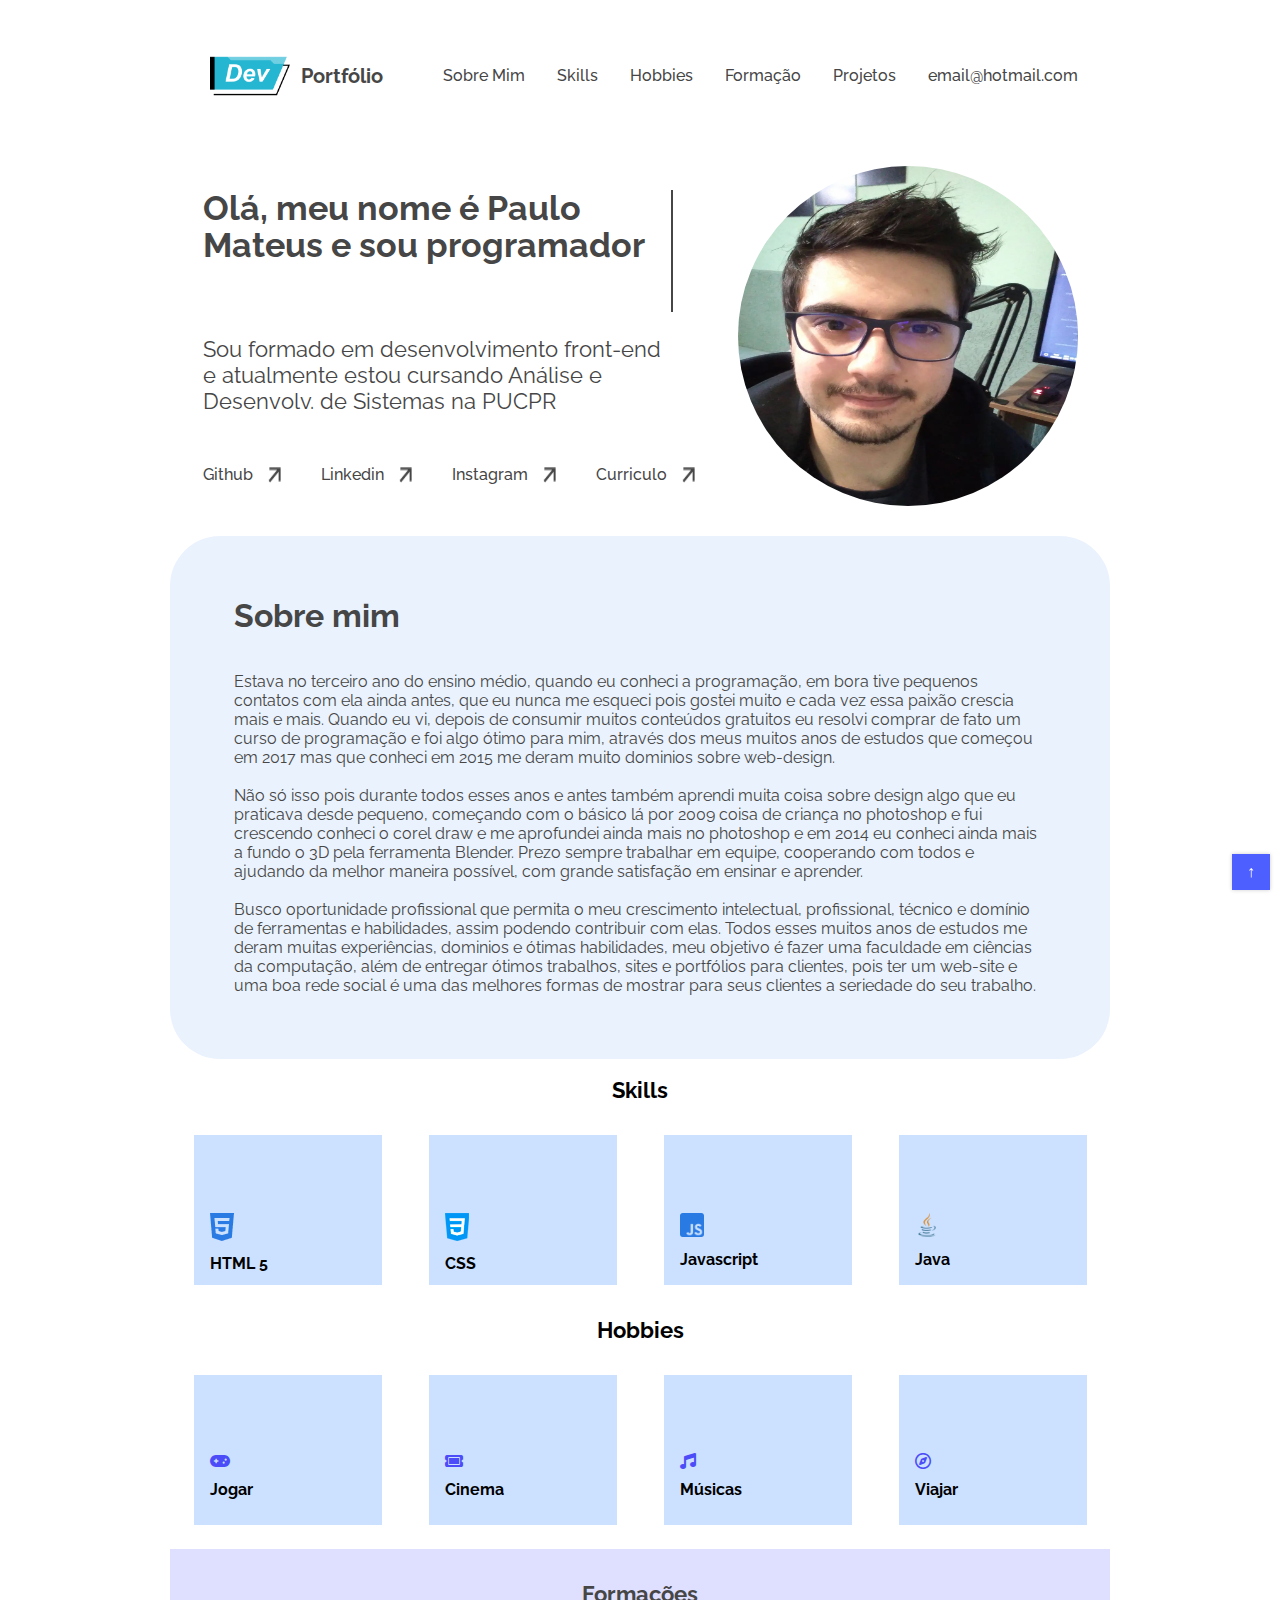
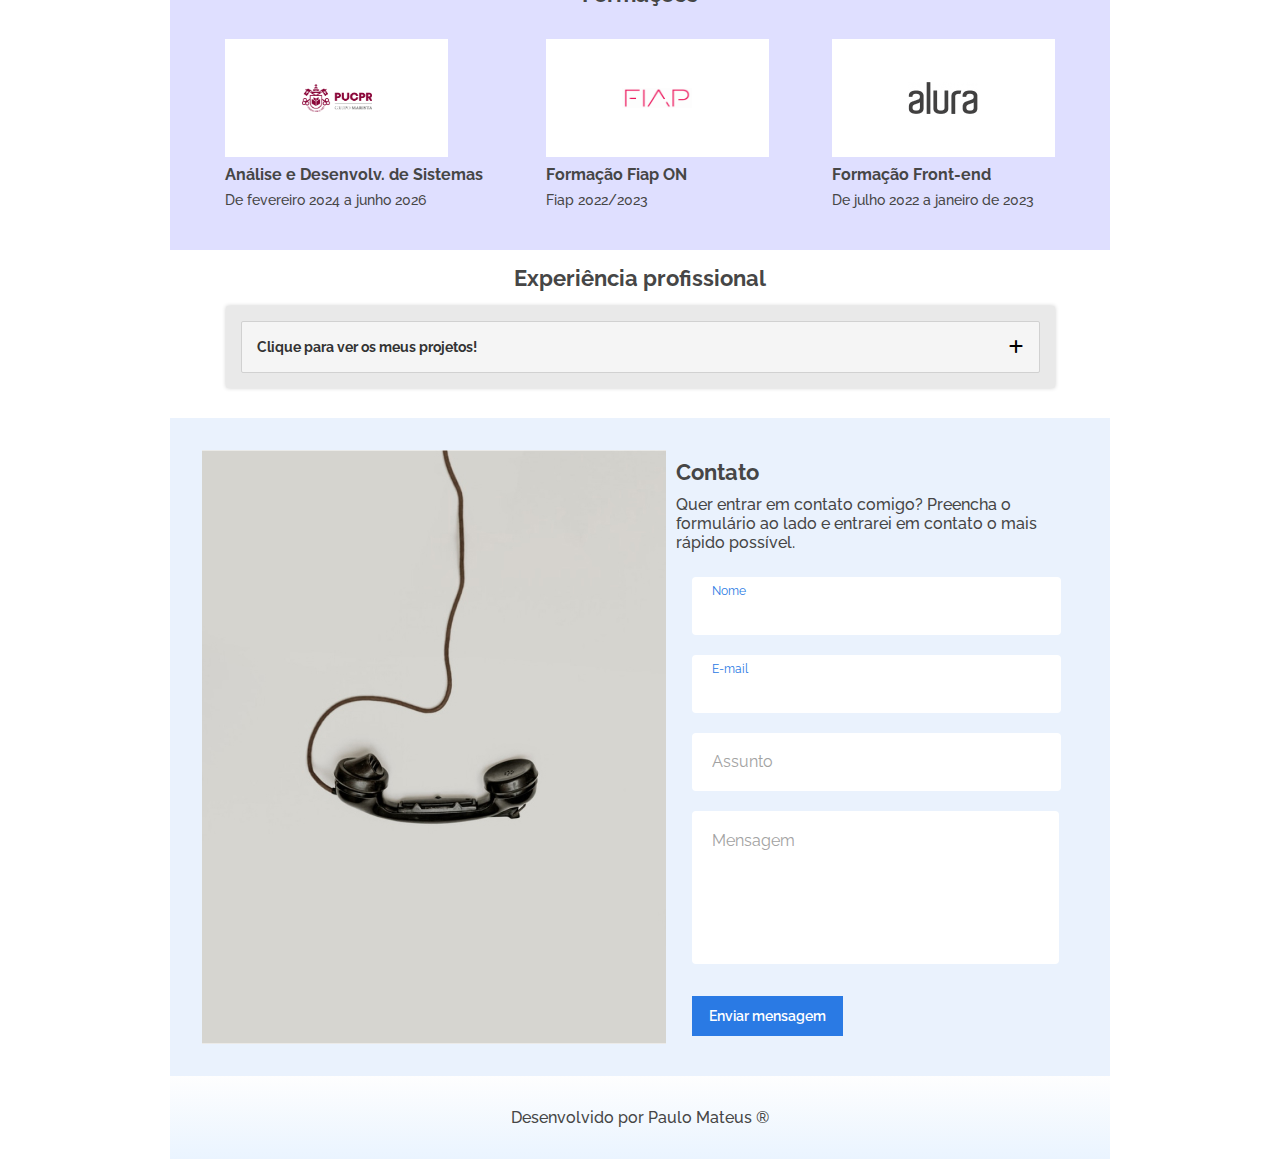
<file: index.html>
<!DOCTYPE html>
<html lang="pt-br">
    <head> 
        <meta charset="UTF-8">
        <meta name="viewport" content="width=device-width, initial-scale=1.0">
        <title>Portfólio</title>
        <link rel="stylesheet" href="assets/css/reset.css">
        <link rel="stylesheet" href="assets/css/style.css">
        <link rel="stylesheet" href="assets/css/menu.css">
        <link rel="stylesheet" href="assets/css/apresentacao.css">
        <link rel="stylesheet" href="assets/css/apresentacao/apresentacao__menu.css">
        <link rel="stylesheet" href="assets/css/apresentacao/apresentacao__botoes.css">
        <link rel="stylesheet" href="assets/css/apresentacao/apresentacao__links.css">
        <link rel="stylesheet" href="assets/css/sobremim.css">
        <link rel="stylesheet" href="assets/css/sobremim/sobremim__titulo.css">
        <link rel="stylesheet" href="assets/css/sobremim/sobremim__texto.css">
        <link rel="stylesheet" href="assets/css/skills/skills.css">
        <link rel="stylesheet" href="assets/css/skills/skills__box.css">
        <link rel="stylesheet" href="assets/css/skills/skills__titulo.css">
        <link rel="stylesheet" href="assets/css/skills/skills__content.css">
        <link rel="stylesheet" href="assets/css/experiencia/formacao.css">
        <link rel="stylesheet" href="assets/css/experiencia/experiencias.css">
        <link rel="stylesheet" href="assets/css/experiencia/controlaImagens.css">
        <link rel="stylesheet" href="assets/css/projetos/projetos.css">
        <link rel="stylesheet" href="assets/css/projetos/itensProjetos.css">
        <link rel="stylesheet" href="assets/css/contato/contato.css">
        <link rel="stylesheet" href="assets/css/contato/contatoValidacao.css">
        

        
        <link rel="stylesheet" href="assets/fontawesome/css/all.min.css">
        
    </head>

    <body class="portfolio">
        <header class="cabecalho">
            <div class="cabecalho__container">
                <img src="./assets/imagens/dev.png" alt="Logo-Dev" class="cabecalho__imagem">            
                    <h1 id="TOPO">                
                        <a href="#" class="cabecalho__texto">Portfólio</a>
                    </h1>
            </div>
            
            <nav class="menu">
                
                <ul class="menu__lista">                
                        <li class="menu__itens"><a href="#sobremim" class="menu__links" >Sobre Mim</a></li>
                        <li class="menu__itens"><a href="#skills" class="menu__links" >Skills</a></li>
                        <li class="menu__itens"><a href="#hobbies" class="menu__links" >Hobbies</a></li>
                        <li class="menu__itens"><a href="#formacao" class="menu__links" >Formação</a></li>
                        <li class="menu__itens"><a href="#projetos" class="menu__links" >Projetos</a></li>
                        <li class="menu__itens"><a href="#" class="menu__links" >email@hotmail.com</a></li>
                </ul>
            </nav>
        </header>
        <main>
            <section class="apresentacao">

                
                <div class="apresentacao__content">                    
                    <h2 class="apresentacao__titulo">Olá, meu nome é Paulo Mateus e sou programador</h2>
                    <p class="apresentacao__texto">Sou formado em desenvolvimento front-end e atualmente estou cursando Análise e Desenvolv. de Sistemas na PUCPR</p>
                    <ul class="apresentacao__menu">
                        <li class="apresentacao__botoes"><a href="https://github.com/pauloranger123" class="apresentacao__links" target="_blank">Github<img src="./assets/imagens/vector.png" alt=""></a></li>
                        <li class="apresentacao__botoes"><a href="https://www.linkedin.com/in/paulo-mateus-d/" class="apresentacao__links" target="_blank">Linkedin<img src="./assets/imagens/vector.png" alt=""></a></li>
                        <li class="apresentacao__botoes"><a href="https://www.instagram.com/paulomateusdonascimento/" class="apresentacao__links" target="_blank">Instagram<img src="./assets/imagens/vector.png" alt=""></a></li>
                        <li class="apresentacao__botoes"><a href="#" class="apresentacao__links" target="_blank">Curriculo <img src="./assets/imagens/vector.png" alt=""></a></li>

                    </ul>
                 </div>
                 <img class="apresentacao__imagem" src="assets/imagens/perfil.jpg">
            </section>
            <section class="sobremim" id="sobremim">
                <h2 class="sobremim__titulo">Sobre mim</h2>
                <p class="sobremim__texto">Estava no terceiro ano do ensino médio, quando eu conheci a programação, em bora tive pequenos contatos com ela ainda antes, que eu nunca me esqueci pois gostei muito e cada vez essa paixão crescia mais e mais.

                    Quando eu vi, depois de consumir muitos conteúdos gratuitos eu resolvi comprar de fato um curso de programação e foi algo ótimo para mim, através dos meus muitos anos de estudos que começou em 2017 mas que conheci em 2015 me deram muito dominios sobre web-design. <br><br>
                    
                     Não só isso pois durante todos esses anos e antes também aprendi muita coisa sobre design algo que eu praticava desde pequeno, começando com o básico lá por 2009 coisa de criança no photoshop e fui crescendo conheci o corel draw e me aprofundei ainda mais no photoshop e em 2014 eu conheci ainda mais a fundo o 3D pela ferramenta Blender.
                    
                    Prezo sempre trabalhar em equipe, cooperando com todos e ajudando da melhor maneira possível, com grande satisfação em ensinar e aprender. <br><br> Busco oportunidade profissional que permita o meu crescimento intelectual, profissional, técnico e domínio de ferramentas e habilidades, assim podendo contribuir com elas.
                    
                    Todos esses muitos anos de estudos me deram muitas experiências, dominios e ótimas habilidades, meu objetivo é fazer uma faculdade em ciências da computação, além de entregar ótimos trabalhos, sites e portfólios para clientes, pois ter um web-site e uma boa rede social é uma das melhores formas de mostrar para seus clientes a seriedade do seu trabalho.
                </p>
                </p>
            </section>
            <section class="skills" id="skills">
                <h3 class="skills__titulo">Skills</h3>
                <div class="skills__content">
                <div class="skills__box">
                    <img src="assets/imagens/html.png" alt="" class="skill__imagem">
                    <p>HTML 5</p>
                </div>
                
                <div class="skills__box">
                    <img src="assets/imagens/css.png" alt="" class="skill__imagem">
                    <p>CSS</p>
                </div>
                <div class="skills__box">
                    <img src="assets/imagens/js.png" alt="" class="skill__imagem">
                    <p>Javascript</p>
                </div>
                <div class="skills__box">
                    <img src="assets/imagens/java.png" alt="" class="skill__imagem">
                    <p>Java</p>
                </div>
            </div>
            </section>
            <a href="#TOPO" class="botaoVoltaTopo">&#8593;</a>
            <section class="skills" id="hobbies">
                <h3 class="skills__titulo">Hobbies</h3>
                <div class="skills__content">
                <div class="skills__box">
                    <div class="skill__imagem">
                    <i class="fa-solid fa-gamepad"></i>                    
                    </div>
                    <p>Jogar</p>
                </div>
                
                <div class="skills__box">
                    <div class="skill__imagem">                
                        <i class="fa-solid fa-ticket"></i>
                    </div>
                    <p>Cinema</p>
                </div>
                <div class="skills__box">
                    <div class="skill__imagem">
                        <i class="fa-solid fa-music"></i>                  
                    </div>
                    <p>Músicas</p>
                </div>
                <div class="skills__box">
                    <div class="skill__imagem">
                        <i class="fa-regular fa-compass"></i>                   
                    </div>                                     
                    <p>Viajar</p>
                </div>
                
            </div>
            </section>
            <section class="formacao" id="formacao">
                <h3 class="skills__tituloFormacao">Formações</h3>
                    <div class="experiencias">
                        <div class="skills__box--NoneColor">
                            <div class="experiencias__CorImagem">                            
                               <img src="./assets/imagens/pucpr.png" alt="Logo da PUCPR" class="skills__box--Udemy"> 
                            </div>                        
                            <p class="formacao_Paragrafo1">Análise e Desenvolv. de Sistemas</p>
                            <p class="formacao_Paragrafo2">De fevereiro 2024 a junho 2026</p>
                            
                        </div>
                        <div class="skills__box--NoneColor">
                                <div class="experiencias__CorImagem">
                                    <img src="./assets/imagens/logoFiap.jpg" alt="Logo da Fiap" class="skills__box--Fiap">
                                </div>
                            <p class="formacao_Paragrafo1">Formação Fiap ON</p>
                            <p class="formacao_Paragrafo2">Fiap 2022/2023</p>
                        </div>
                        <div class="skills__box--NoneColor">
                            <div class="experiencias__CorImagem">
                                <img src="./assets/imagens/logoAlura.png" alt="Logo da Alura" class="skills__box--Alura">
                            </div>
                            <p class="formacao_Paragrafo1">Formação Front-end</p>
                            <p class="formacao_Paragrafo2">De julho 2022 a janeiro de 2023</p>
                        </div>
                    </div>
            </section>
            <section class="projetos" id="projetos">
                <h3 class="skills__tituloFormacao">Experiência profissional</h3>
                   
                    <div class="acordeao">
                        <div class="acordeao__content" data-acordeao>
                            <header class="header__acordeao">
                                <span class="title__acordeao">Clique para ver os meus projetos!</span>
                                <i class="fa-solid fa-plus"></i>
                            </header>
                        <div class="descricao__acordeao">
                            <div class="itensBox__acordeao">
                                <img src="./assets/imagens/decodificador.PNG" alt="DecodificadorIMG">
                                    <div class="itensBox__infos">
                                        <p class="itenBox__titulo">Decodificador de texto</p>
                                        <p class="itenBox__descricao">Decodifique mensagens secretas</p>
                                        <button class="itenBox__button"><a href="https://pauloranger123.github.io/meu_primeiro_criptografador/codificador.html" target="_blank">Ver demo</a></button>
                                    </div>
                            </div>                            
                            <div class="itensBox__acordeao">
                                <img src="./assets/imagens/mudarBorda.PNG" alt="DecodificadorIMG">
                                    <div class="itensBox__infos">
                                        <p class="itenBox__titulo">Mude as bordas</p>
                                        <p class="itenBox__descricao">Muda as bordas do retângulo</p>
                                        <button class="itenBox__button"><a href="https://pauloranger123.github.io/BorderRadiusControler/" target="_blank">Ver demo</a></button>
                                    </div>
                            </div>
                        </div>
                        </div>
                    </div>

                    

            </section>       
        
            <section class="contato" id="contato">               
                    <img src="./assets/imagens/telefone.jpg" alt="" class="contato__img">              
                    <div class="contato__content">
                        <h3 class="contato__titulo">Contato</h3>  
                        <p class="contato__texto">Quer entrar em contato comigo?
                           Preencha o formulário ao lado e entrarei em contato o mais rápido possível.</p>
                                <div class="contato__formulario">
                                    <form action="https://formsubmit.co/6672b56a2ae74fb6c9f9524e5076849a" method="POST" data-form>
                                                                    
                                        
                                            <div class="input-single">
                                                
                                                <input type="text" class="contato__inputs required" name="nome" data-input oninput="validaNome()">
                                                <label for="nome">Nome</label> 
                                                <span class="span_required">O nome deve ter no mínimo 3 caracteres</span>
                                                
                                            </div>                                       
                                                  
                                            <div class="input-single">
                                                <input type="email" class="contato__inputs required" name="email" data-input oninput="validaEmail()">
                                                <label for="email">E-mail</label>
                                                <span class="span_required">Digite um e-mail válido</span>  
                                            </div class="input-single">
                                            
                                            <div class="input-single">
                                                <input type="text" class="contato__inputs required" placeholder="Assunto" name="assunto" data-input oninput="validaAssunto()"> 
                                                <label for="assunto"></label>  
                                                <span class="span_required">Digite um assunto válido</span>
                                            </div> 
                                            
                                        <div class="form_group" >                                            
                                            <textarea name="" name="mensagem" cols="30" rows="10" class="contato__inputs--mensagem required" placeholder="Mensagem" data-input oninput="validaMensagem()"></textarea>
                                            <span class="span_required">Digite uma mensagem maior, obrigado.</span>                                           
                                        </div>
                                        <button class="button__contato" type="submit">Enviar mensagem</button>
                                    </form>
                                </div>
                    </div>


                    

            </section>
           
        </main>
        <section class="bgFooter">
            <footer>Desenvolvido por Paulo Mateus 	
            &#174</footer>
        </section>
        
        <script src="./assets/scripts/script.js"></script>
        <script src="./assets/scripts/valida.js"></script>
    </body>
</html>
</file>
<file: assets/css/style.css>
.portfolio {
    max-width: 940px;
    margin: auto;
}

footer {
    display: flex;
    flex-direction: row;
    justify-content: center;
    align-items: center;
    padding: 32px 0;
    gap: 10px;
    font-family: 'Raleway';
    font-style: normal;
    font-weight: 500;
    font-size: 16px;
    line-height: 19px;
    text-align: center;
    color: #464646;
}

.bgFooter {
    background: linear-gradient(#FEFEFE, #eaf4ff);
}

.botaoVoltaTopo {
    text-decoration: none;
    color: #fff;
    font-weight: 900;
    background: #4e5fff;
    padding: 10px 15px;
    position: fixed;
    right: 10px;
    bottom: 10px;
    box-shadow: 0 0 4px rgb(0 0 0 / 20%);
    z-index: 1;

}
</file>
<file: assets/css/menu.css>
@import url('https://fonts.googleapis.com/css2?family=Raleway:wght@200;300;400;600&display=swap');

.cabecalho {
    display: flex;
    justify-content: space-between;
    align-items: center;
    padding: 32px 0px;
    width: 100%;
    height: 88px; 
}


.cabecalho__container {
    display: flex;
    flex-direction: row;
    align-items: center;
    padding: 0px;
    /* width: 134px; */
    height: 24px;
    margin-left: 40px;
}

.cabecalho__imagem {
    width: 5rem;
    margin-right: .7rem;
    
}


.cabecalho__texto {
    
    width: 102px;
    height: 19px;

    font-family: 'Raleway';
    font-style: normal;
    font-weight: 700;
    font-size: 20px;
    line-height: 19px;  

    color: #464646;
    text-decoration: none;

}

.menu__lista {
    display: flex;
    justify-content: space-evenly; 
}


.menu__links {
    color: #464646;   
    font-family: 'Raleway';
    font-style: normal;
    margin-right: 2rem;
    font-weight: 500;
    font-size: 16px;
    text-decoration: none;

    
}

.menu__links:hover {

    padding: 30px 30px;
    background: rgba(55, 152, 216, 0.1);
        
}

@media screen and (max-width: 425px) {

    .cabecalho {
        height: 0;
    }

    .cabecalho__container {
        margin-left: 0;
    }

    .cabecalho__container img {
        width: 3rem;
        margin-right: 0;
    }

    .cabecalho__texto {
        font-size: 16px;
    }

    .menu__lista {
        width: 100px;
    }

    .menu__links {
        font-size: 14px;
    }
    
    .menu__itens:not(:last-child) {
        display: none;
    }
}



/*TABLET*/

@media screen and (max-width: 768px) {
    .menu__itens:not(:last-child) {
        display: none;
    }

    .cabecalho {
        justify-content: space-around;
    }

    .cabecalho__container {
        margin-left: 0;
    }


}
</file>
<file: assets/css/apresentacao.css>
.apresentacao {
    display: flex;
    flex-direction: row;
    justify-content: space-around;
    align-items: center;
    padding: 0px;    
    height: 368px;
}

.apresentacao__content {
    display: flex;
    flex-direction: column;
    align-items: flex-start;
    padding: 0px;
    gap: 24px;
    width: 50%;
}

.apresentacao__titulo {
 
    height: 122px;
    font-family: 'Raleway';
    font-style: normal;
    font-weight: 700;
    font-size: 34px;
    line-height: 37px;    

    color: #464646;

    /* Animações do titulo */    
    animation: typing 2s steps(22), blink 0.5s step-end infinite alternate;    
    overflow: hidden;
    border-right: 2px solid;
}

   /* Animações do titulo */  
@keyframes typing {
    from {
        width: 0;
    }
}

@keyframes blink {
    50%{
        border-color: transparent;
    }
}

.apresentacao__texto {

    height: 52px;
    font-family: 'Raleway';
    font-style: normal;
    font-weight: 400;
    font-size: 22px;
    line-height: 26px;
    margin-bottom: 55px;

    /* Preto/100% */

    color: #464646;
}


.apresentacao__imagem {
    width:  340px;
    height: 340px;
    border-radius: 100%;
    background: url(../imagens/perfil.jpg) center / cover ;

}



@media screen and (max-width: 425px) {

    .apresentacao {
        flex-direction: column-reverse;
        height: auto;          
    }

    .apresentacao__imagem {
        width: 150px;
        height: 150px;        
        margin-bottom: 1rem;      
    }    

    .apresentacao__content {
        width: 100%;
    }

    .apresentacao__titulo {
        height: auto;
        font-size: 22px;
        line-height: 26px;
        margin: 0 10px;
    }


    .apresentacao__texto {
        height: auto;
        margin: 0 10px;
        font-size: 14px;
    }
    
}

@media screen and (max-width: 768px) {

    .apresentacao {
        height: auto;
    }

    .apresentacao__content {
        gap: 9px;
    }

    .apresentacao__titulo {        
        font-size: 22px;
        line-height: 26px;
        height: auto;     
    }
    
    .apresentacao__texto {
        height: auto;
        font-size: 14px;
        margin-bottom: 0;
        line-height: 19px;
    }


    .apresentacao__imagem {
        width: 146px;
        height: 146px;      
          
    }
}
</file>
<file: assets/css/apresentacao/apresentacao__menu.css>
.apresentacao__menu {
    display: flex;
}

@media screen and (max-width: 425px) {
    .apresentacao__menu {        
        margin: auto;
        width: 100%;
        margin: 10px 0;
    }
}
</file>
<file: assets/css/apresentacao/apresentacao__botoes.css>
.apresentacao__botoes {
    font-family: 'Raleway';
    margin-right: 2.5rem;
  
}

.apresentacao__botoes img {
    margin-left: 15px;
}

@media screen and (max-width: 425px) {
    .apresentacao__botoes {
        margin: auto;
    }

    .apresentacao__botoes img {
        margin-left: 1px;          
    }
}
</file>
<file: assets/css/apresentacao/apresentacao__links.css>
.apresentacao__links {
    display: flex;
    text-decoration: none;
    color: #464646;
    font-weight: 500;
}

@media screen and (max-width: 425px) {
    .apresentacao__links {
        font-size: 14px;
        padding: 0;
        font-weight: 600;
   
    }
}

@media screen and (max-width: 768px) {
    .apresentacao__links {
        font-size: 14px;
        padding: 0;
        font-weight: 600;
   
    }
}
</file>
<file: assets/css/sobremim.css>
.sobremim {
    background: #EAF2FD;
    margin: 1rem auto;
    padding: 64px;
    border-radius: 50px;
    
}

@media screen and (max-width: 425px) {
    .sobremim {
        background: #EAF2FD;
        border-radius: 0%;
        padding: 0 16px;       
    }
}


@media screen and (max-width: 768px) {
    .sobremim {

        border-radius: 0%;
      
    }
}
</file>
<file: assets/css/sobremim/sobremim__titulo.css>
.sobremim__titulo {
    
    font-family: 'Raleway';
    font-style: normal;
    font-weight: 700;
    font-size: 32px;
    margin-bottom: 2.5rem;
    color: #464646;

}

@media screen and (max-width: 425px) {
    .sobremim__titulo {
        margin-bottom: 0;
        line-height: 6rem;
    }
}
</file>
<file: assets/css/sobremim/sobremim__texto.css>
.sobremim__texto {    
    
    font-family: 'Raleway';
    font-style: normal;
    font-weight: 400;
    font-size: 16px;
    line-height: 19px;

    /* Preto/100% */

    color: #464646;
}

@media screen and (max-width: 425px) {
    .sobremim__texto {
        padding-bottom: 32px;
    }
}
</file>
<file: assets/css/skills/skills.css>
.skills p {
    font-family: 'Raleway';
    font-style: normal;
    font-weight: 700;
    font-size: 16px;
    line-height: 19px;
}
</file>
<file: assets/css/skills/skills__box.css>
.skills__box {
    background: #cbe1ff;
    padding: 16px;
    width: 110px; 
    height: auto;    
    margin: 9px auto;  
}


.skills__box--NoneColor {
    display: flex;
    flex-direction: column;
    align-items: flex-start;
    padding: 0px;
    gap: 8px;
    height: 169px;
    margin-bottom: 10px;
}

.skills__box:hover {
    border-radius: 0 90% 0 0;
}

@media screen and (min-width: 374px) {
    .skills__box {
        width: 123px;
        height: auto;
        margin: 16px; 
    }
}

@media screen and (min-width: 424px) {
    .skills__box {
        width: 156px;
        height: 118px;
        margin: 14px auto; 
    }
}
</file>
<file: assets/css/skills/skills__titulo.css>
.skills__titulo {
    font-family: 'Raleway';
    font-style: normal;
    font-weight: 700;
    font-size: 22px;
    text-align: center;
    margin: 20px auto;
  
}

.skills__tituloFormacao {

    font-family: 'Raleway';
    font-style: normal;
    font-weight: 700;
    font-size: 22px;
    line-height: 26px;
    /* identical to box height */

    text-align: center;

    /* Preto/100% */

    color: #464646;
}
</file>
<file: assets/css/skills/skills__content.css>
:root{
    --coresIcones: rgb(76, 76, 248);
}

.skills__content {
    display: flex;
    align-items: center;
    justify-content: space-between;
    flex-wrap: wrap;
    margin-bottom: 10px;
}

.skill__imagem {
    width: 24px;
     margin-top: 40%;
    margin-bottom: 10px;
    color: var(--coresIcones);
}
</file>
<file: assets/css/experiencia/formacao.css>
.formacao {
        background: rgb(223, 223, 255);
        display: flex;
        flex-direction: column;
        align-items: center;
        padding: 32px;
        gap: 32px;   
    }
    
    /* .formacao img {
        width: 70px;
        height: 48px;
    } */
    
    .formacao_Paragrafo1 {
        font-family: 'Raleway';
        font-style: normal;
        font-weight: 700;
        font-size: 16px;
        line-height: 19px;    
        color: #464646;
    }
    
    .formacao_Paragrafo2 {
        height: 16px;
        font-family: 'Raleway';
        font-style: normal;
        font-weight: 500;
        font-size: 14px;
        line-height: 16px;
    
        color: #464646;
    }

    @media screen and (min-width: 768px) {
        .formacao {
            align-items: normal;
        }
    }
</file>
<file: assets/css/experiencia/experiencias.css>
.experiencias {
    display: flex;
    flex-direction: column;
    align-items: flex-start;
    padding: 0px;
    gap: 16px;   
    width: 296px;
    
}

.experiencias__CorImagem{
    display: flex;
    flex-direction: row;
    justify-content: center;
    align-items: center;
    padding: 16px;
    gap: 8px;

    width: 262px;
    height: 118px;

    /* Preto/branco */

    background: #FFFFFF;
}

@media screen and (min-width: 768px) {
    .experiencias { 
        flex-direction: row;
        width: auto;
        justify-content: space-around;
    }

    .experiencias__CorImagem {
        width: 191px;
    }
 }
</file>
<file: assets/css/experiencia/controlaImagens.css>
.skills__box--Fiap, .skills__box--Udemy {
    width: 70px;
}
</file>
<file: assets/css/projetos/projetos.css>
:root {
    --cor-conteudo: #222222;
    --cor-descricao-conteudo: #f5f5f5;
    --cor-tracado-border: #d1d1d1;
    --color-bg-conteudo: #e9e9e9;
    --oranger-color: #FF9466;
  }

.projetos {
    display: flex;
    align-items: center;
    justify-content: center;
    flex-direction: column;
    margin: 15px 0;
    font-family: 'Raleway';
}

.acordeao {
    background: var(--color-bg-conteudo);
    width: 85%;
    margin: 15px 15px;
    padding: 15px;
    border-radius: 2px;
    box-shadow: 0 0 4px rgba(0, 0, 0, 0.2);
}

.acordeao__content {
    border-radius: 2px;
    background: var(--cor-descricao-conteudo);
    border: 0.6px solid var(--cor-tracado-border);
}

.acordeao__content .header__acordeao {
    transition: all 0.2s linear ;
}

.acordeao__content.open {
    padding-bottom: 10px;
}

.acordeao__content.open .header__acordeao {
    min-height: 35px;
}

.header__acordeao {
    display: flex;
    align-items: center;
    justify-content: space-between;
    padding: 0 15px;
    min-height: 50px;
    cursor: pointer;
}

.title__acordeao {
    font-size: 14px;
    font-weight: 700;
    color: #333;
}

.descricao__acordeao {
    padding: 0 15px;
    font-size: 13px;
    font-weight: 400;
 }

.title__acordeao i {
    font-size: 15px;
    color: #333;
}

.acordeao__content .descricao__acordeao {
    height: 0;
    transition: all 0.2s linear;
}

.acordeao .acordeao__content {
    overflow: hidden;
}
</file>
<file: assets/css/projetos/itensProjetos.css>
.itensBox__acordeao {
    display: flex;
    flex-direction: column;
}

.itensBox__acordeao img {
    width: 95%;
    margin: 10px;
    box-shadow: 0 0 4px rgba(0, 0, 0, 0.2);
}

.itensBox__infos {
    display: flex;
    flex-direction: column;
    align-items: center;
    padding: 5px;
    gap: 5px;
}

.itenBox__titulo {
    font-weight: 800;
    font-size: 16px;
    color: #333;
}

.itenBox__titulo {
    font-weight: 800;
    color: #333;
    line-height: 19px;
}

.itenBox__descricao {
    font-size: 14px;
    font-weight: 500;    
    line-height: 16px;
}

.itenBox__button {
    background: #2A7AE4;
    padding: 12px 16px;
    border: none;

    /* ESTILO DO TEXTO DO BOTÃO */
   
}

.itenBox__button a {
    text-decoration: none;
    font-family: 'Raleway';
    font-style: normal;
    font-weight: 600;
    font-size: 14px;
    line-height: 16px;
    color: #FFFFFF;
}
</file>
<file: assets/css/contato/contato.css>
.contato {
    display: flex;
    flex-direction: column;
    align-items: center;
    padding: 32px;
    gap: 10px;
    background: #EAF2FD;
}

.contato__titulo {
    font-family: 'Raleway';
    font-style: normal;
    font-weight: 700;
    font-size: 22px;
    line-height: 26px;
    text-align: center;
    color: #464646;
    margin-bottom: 10px;
}

.contato__texto {
    font-family: 'Raleway';
    font-style: normal;
    font-weight: 500;
    font-size: 16px;
    line-height: 19px;
    color: #464646;
}

.contato__formulario {
    margin-left: 1rem;
    margin-top: 25px;
}

.contato__inputs {    

    gap: 8px;
    width: 90%; 
    height: 56px;
    background: #FFFFFF;
    border-radius: 4px;
    border: none;   
    border-bottom: 1px solid #d6d6d6; 
  
   
}

.contato__inputs:focus {
    border: none;    
    border-bottom: 2px solid #2A7AE4;
}


.contato__inputs--mensagem {   
    padding: 0px;
    gap: 8px;
    width: 90%;    
    height: 133px;
    background: #FFFFFF;
    border-radius: 4px;     
    border-bottom: 1px solid #d6d6d6;
    resize: none;  
    padding-top: 20px;

}

.contato__inputs, .contato__inputs--mensagem {

    font-family: 'Raleway';
    font-style: normal;
    font-weight: 400;
    font-size: 16px;
    line-height: 20px;
    display: flex;
    align-items: center;
    color: #464646;
    caret-color: #2A7AE4;
    border: none;
    outline: none; 
    padding-left: 20px;
    
}

.contato__inputs--mensagem:focus {
    border: none;    
    border-bottom: 2px solid #2A7AE4;  
}

.contato__inputs--mensagem::placeholder {
    
    font-family: 'Raleway';
    font-style: normal;
    font-weight: 400;
    font-size: 16px;
    line-height: 20px;
    color: #A2A2A2;
}


.form_group {
    margin-bottom: 2rem;
    position: relative;
}

.titulos__input {
    position: absolute;
    left: 9px;
    top: 7px;
    font-family: 'Raleway';
    font-style: normal;
    font-weight: 400;
    font-size: 12px;
    line-height: 16px;
    display: flex;
    align-items: center;
    color: #A2A2A2;
}

.contato__inputs::placeholder {
    font-family: 'Raleway';
    font-style: normal;
    font-weight: 400;
    font-size: 16px;
    line-height: 20px;
    display: flex;
    align-items: center;
    color: #A2A2A2;
}

.button__contato {
    padding: 12px 16px;
    gap: 10px;
    width: 151px;
    height: 40px;
    border: none;
    background: #2A7AE4;

    font-family: 'Raleway';
    font-style: normal;
    font-weight: 600;
    font-size: 14px;
    line-height: 16px;
    color: #FFFFFF;
}

.button__contato:hover {
    background-color: #223042;
    border: 1px solid #2A7AE4;
    font-size: 13px;
}

.input-single {
    position: relative;
    margin-bottom: 20px;
}

.input-single label {
    position: absolute;
    left: 20px;
    top: 20px;
    transition: 0.5s ease-in-out;
    font-family: 'Raleway';
    font-style: normal;
}

.contato__img {
    display: none;
}

.input-single .contato__inputs:focus ~ label,
.input-single .contato__inputs:valid ~ label {
    transform: translateY(-12px);
    font-size: 12px;
    color: #2A7AE4;
}


@media screen and (min-width: 1024px) {
    .contato {
        flex-direction: row;
    }

    .contato__titulo {
        text-align: start;
    }

    .contato__img {
        display: block;
    }
    
}
</file>
<file: assets/css/contato/contatoValidacao.css>
.span_required {
    font-family: 'Raleway';
    display: none;
    font-size: 15px;
    color: #e63636;
    margin: 8px 0 0 1px;
}
</file>
